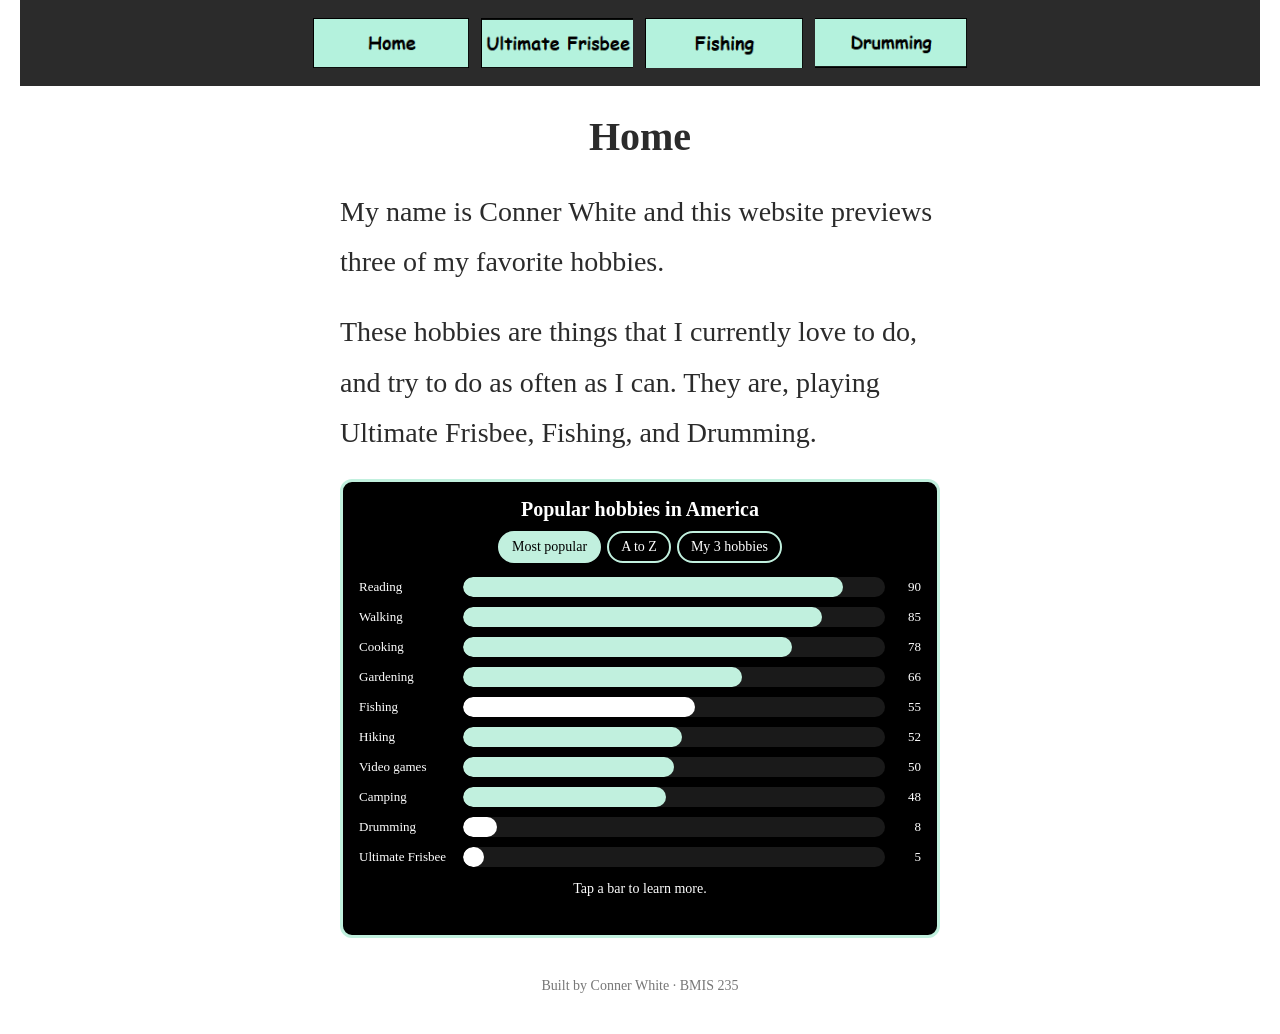
<file: index.html>
<!DOCTYPE html>
<!--
  Author: Conner White
  GU username: cwhite10
  Course: BMIS 235 - HTML-3
-->
<html lang="en">
<head>
<meta charset="utf-8">
<meta name="author" content="YOUR NAME">
<title>Home</title>

<!-- this one line connects the page to the stylesheet -->
<link rel="stylesheet" href="styles.css">
</head>
<body>

<!-- ===== MENU ============================================================
     The menu is four links. Each link wraps an image instead of words.
     Build it once on this page, check that every link works,
     then copy the whole <nav> block and paste it over the menu on the
     other three pages, so every page has the exact same menu.
     ===================================================================== -->
<nav>
    <a href="index.html"><img src="img/home.png" alt="Home"></a>
    <a href="ultimate frisbee.html"><img src="img/ultimate frisbee.png" alt="Ultimate Frisbee"></a>
    <a href="fishing.html"><img src="img/fishing.png" alt="Fishing"></a>
    <a href="drumming.html"><img src="img/drumming.png" alt="Drumming"></a>
</nav>

<h1>Home</h1>
<p>My name is Conner White and this website previews three of my favorite hobbies.</p>
<p>These hobbies are things that I currently love to do, and try to do as often as I can. They are, playing Ultimate Frisbee, Fishing, and Drumming.</p>

<!-- ===== SHOWCASE ======================================================
     This box is empty on purpose. In Part 7 you paste an interactive
     graphic BETWEEN the opening <div> and the closing </div> below.
     ===================================================================== -->
<div class="showcase"><!-- HTML: the graph's heading, filter buttons, bar list and the detail box that shows what you tap -->
<div class="showcase-graph">
  <h2 class="showcase-title">Popular hobbies in America</h2>
  <div class="showcase-controls">
    <button type="button" class="showcase-btn showcase-active" data-mode="popular">Most popular</button>
    <button type="button" class="showcase-btn" data-mode="alpha">A to Z</button>
    <button type="button" class="showcase-btn" data-mode="mine">My 3 hobbies</button>
  </div>
  <div class="showcase-bars"></div>
  <p class="showcase-detail">Tap a bar to learn more.</p>
</div>

<!-- CSS: colors, font and layout for the graph. Every rule starts with .showcase so it can't touch the rest of the page -->
<style>
.showcase .showcase-graph {
  max-width: 600px;
  margin: 20px auto;
  padding: 16px;
  box-sizing: border-box;
  background: #000000;
  color: #FFFFFF;
  border: 3px solid #C1F0DE;
  border-radius: 12px;
  font-family: "Comic Sans MS", "Comic Sans", cursive;
}
.showcase .showcase-title {
  margin: 0 0 10px 0;
  font-size: 20px;
  text-align: center;
  color: #FFFFFF;
}
.showcase .showcase-controls {
  display: flex;
  flex-wrap: wrap;
  gap: 6px;
  justify-content: center;
  margin-bottom: 12px;
}
.showcase .showcase-btn {
  font-family: inherit;
  font-size: 14px;
  padding: 6px 12px;
  background: #000000;
  color: #FFFFFF;
  border: 2px solid #C1F0DE;
  border-radius: 20px;
  cursor: pointer;
}
.showcase .showcase-btn:hover { background: #2a3d36; }
.showcase .showcase-btn.showcase-active {
  background: #C1F0DE;
  color: #000000;
}
.showcase .showcase-bars { min-height: 260px; }
.showcase .showcase-row {
  display: flex;
  align-items: center;
  gap: 8px;
  width: 100%;
  margin: 0 0 6px 0;
  padding: 2px 0;
  background: none;
  border: none;
  color: #FFFFFF;
  font-family: inherit;
  font-size: 13px;
  text-align: left;
  cursor: pointer;
}
.showcase .showcase-label { flex: 0 0 96px; }
.showcase .showcase-track {
  display: block;
  flex: 1;
  height: 20px;
  background: #1a1a1a;
  border-radius: 10px;
  overflow: hidden;
}
.showcase .showcase-fill {
  display: block;
  height: 100%;
  min-width: 6px;
  background: #C1F0DE;
  border-radius: 10px;
  transition: width 0.5s ease, background 0.2s;
}
.showcase .showcase-row.showcase-mine .showcase-fill { background: #FFFFFF; }
.showcase .showcase-row.showcase-dim { opacity: 0.3; }
.showcase .showcase-row.showcase-selected .showcase-label { color: #C1F0DE; font-weight: bold; }
.showcase .showcase-row:focus-visible { outline: 2px solid #FFFFFF; outline-offset: 2px; }
.showcase .showcase-num { flex: 0 0 28px; text-align: right; }
.showcase .showcase-detail {
  min-height: 40px;
  margin: 10px 0 0 0;
  max-width: none;
  font-size: 14px;
  line-height: 1.4;
  text-align: center;
  color: #FFFFFF;
}
@media (prefers-reduced-motion: reduce) {
  .showcase .showcase-fill { transition: none; }
}
</style>

<!-- JavaScript: holds the hobby data, draws the bars, handles the buttons and shows details when a bar is clicked -->
<script>
(function () {
  var root = document.querySelector(".showcase");
  var barsBox = root.querySelector(".showcase-bars");
  var detail = root.querySelector(".showcase-detail");
  var buttons = root.querySelectorAll(".showcase-btn");

  // Popularity score from 0 to 100. These are rough, illustrative numbers.
  // Replace them with figures from a source you cite before you present this as fact.
  var hobbies = [
    { name: "Reading", score: 90, note: "Easy, cheap and done almost anywhere." },
    { name: "Walking", score: 85, note: "The most common way Americans stay active." },
    { name: "Cooking", score: 78, note: "Part hobby, part daily life." },
    { name: "Gardening", score: 66, note: "Big with homeowners of every age." },
    { name: "Fishing", score: 55, note: "One of my favorites. Tens of millions of Americans fish each year.", mine: true },
    { name: "Hiking", score: 52, note: "Grew a lot as people looked for time outdoors." },
    { name: "Video games", score: 50, note: "Played by a big share of all age groups." },
    { name: "Camping", score: 48, note: "Often pairs well with fishing." },
    { name: "Drumming", score: 8, note: "One of my favorites. Fewer people do it, but it is a great workout for the mind and body.", mine: true },
    { name: "Ultimate Frisbee", score: 5, note: "One of my favorites. A small but fast-growing sport.", mine: true }
  ];

  var mode = "popular";
  var selected = null;

  function render() {
    var list = hobbies.slice();
    if (mode === "alpha") {
      list.sort(function (a, b) { return a.name.localeCompare(b.name); });
    } else {
      list.sort(function (a, b) { return b.score - a.score; });
    }

    barsBox.innerHTML = "";
    list.forEach(function (h) {
      var row = document.createElement("button");
      row.type = "button";
      row.className = "showcase-row";
      if (h.mine) row.className += " showcase-mine";
      if (mode === "mine" && !h.mine) row.className += " showcase-dim";
      if (selected === h.name) row.className += " showcase-selected";

      var label = document.createElement("span");
      label.className = "showcase-label";
      label.textContent = h.name;

      var track = document.createElement("span");
      track.className = "showcase-track";
      var fill = document.createElement("span");
      fill.className = "showcase-fill";
      fill.style.width = "0%";
      track.appendChild(fill);

      var num = document.createElement("span");
      num.className = "showcase-num";
      num.textContent = h.score;

      row.appendChild(label);
      row.appendChild(track);
      row.appendChild(num);

      row.addEventListener("click", function () {
        selected = h.name;
        detail.textContent = h.name + " (score " + h.score + "/100): " + h.note;
        render();
      });

      barsBox.appendChild(row);
      // set the width after adding the row so the bar animates in
      setTimeout(function () { fill.style.width = h.score + "%"; }, 20);
    });
  }

  buttons.forEach(function (btn) {
    btn.addEventListener("click", function () {
      mode = btn.getAttribute("data-mode");
      buttons.forEach(function (b) { b.classList.remove("showcase-active"); });
      btn.classList.add("showcase-active");
      render();
    });
  });

  render();
})();
</script></div>

<!-- Footer: fill in your name -->
<footer>Built by Conner White &middot; BMIS 235</footer>

</body>
</html>
</file>
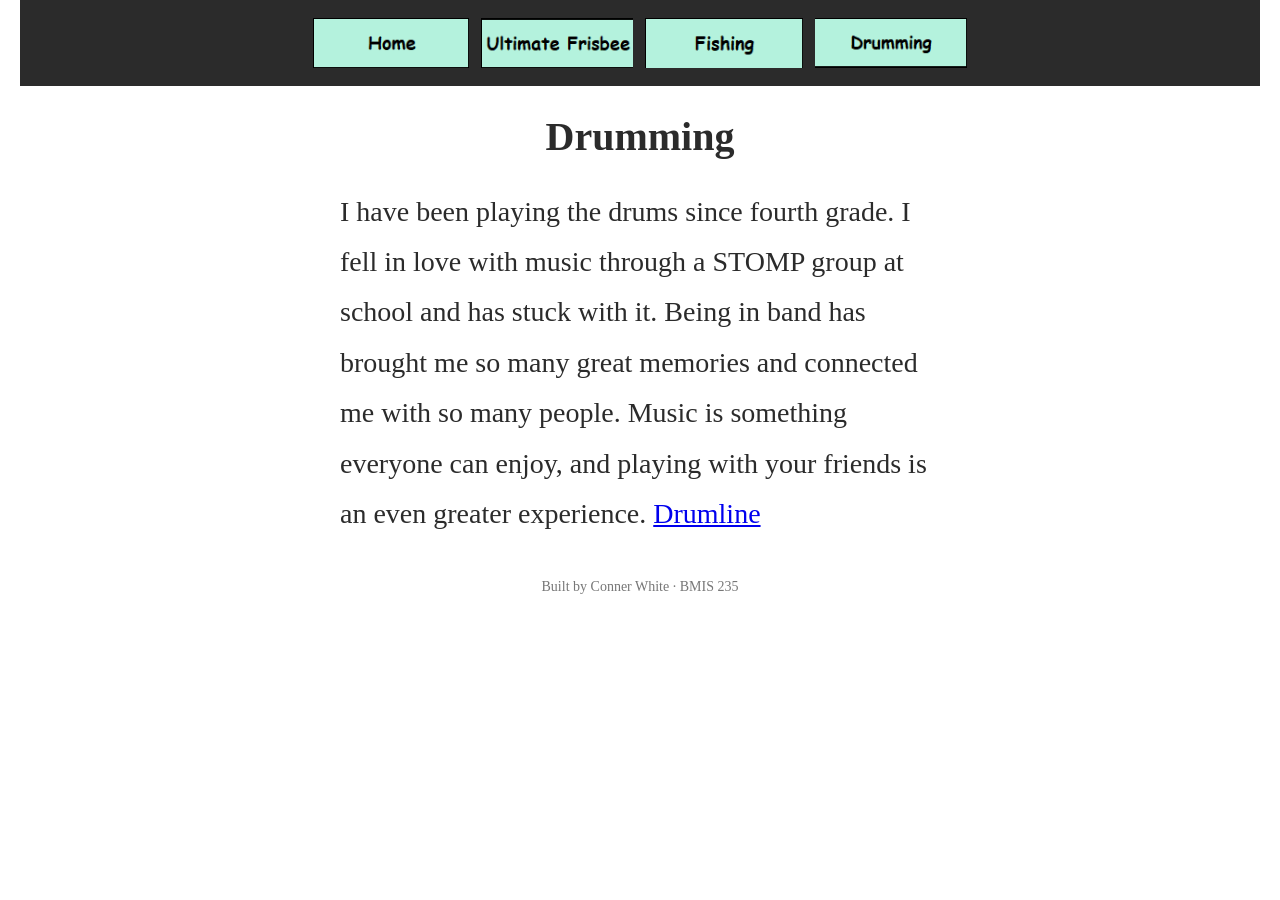
<file: drumming.html>
<!DOCTYPE html>
<!--
  Author: Conner White
  GU username: cwhite10
  Course: BMIS 235 - HTML-3
-->
<html lang="en">
<head>
<meta charset="utf-8">
<meta name="Conner White" content="My Hobbies">
<title>Drumming</title>
  <link rel="stylesheet" href="styles.css">
</head>
<body>

<!-- ===== MENU ============================================================
     The menu is four links. Each link wraps an image instead of words.
     Build it once on this page, check that every link works,
     then copy the whole <nav> block and paste it over the menu on the
     other three pages, so every page has the exact same menu.
     ===================================================================== -->
<nav>
   <a href="index.html"><img src="img/home.png" alt="Home"></a>
    <a href="ultimate frisbee.html"><img src="img/ultimate frisbee.png" alt="Ultimate Frisbee"></a>
    <a href="fishing.html"><img src="img/fishing.png" alt="Fishing"></a>
    <a href="drumming.html"><img src="img/drumming.png" alt="Drumming"></a>
</nav>

<h1>Drumming</h1>
<p>I have been playing the drums since fourth grade. I fell in love with music through a STOMP group at school and has stuck with it. Being in band has brought me so many great memories and connected me with so many people. Music is something everyone can enjoy, and playing with your friends is an even greater experience.
<a href=https://www.gonzaga.edu/college-of-arts-sciences/departments/music/bulldog-band>Drumline<a/></p>

<!-- Footer: fill in your name -->
<footer>Built by Conner White &middot; BMIS 235</footer>

</body>
</html>
</file>
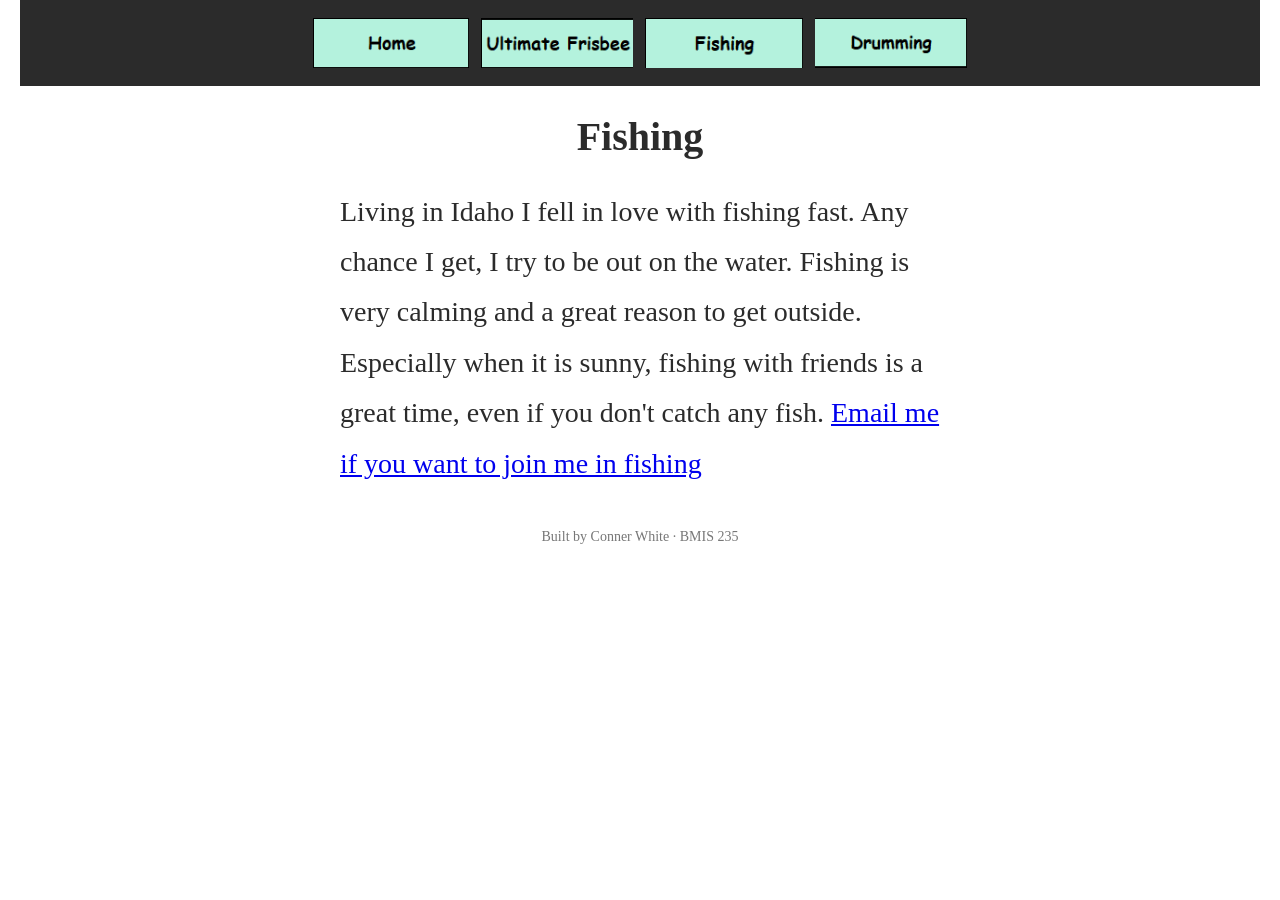
<file: fishing.html>
<!DOCTYPE html>
<!--
  Author: Conner White
  GU username: cwhite10
  Course: BMIS 235 - HTML-3
-->
<html lang="en">
<head>
<meta charset="utf-8">
<meta name="Conner White" content="My Hobbies">
<title>Fishing</title>

<!-- this one line connects the page to the stylesheet -->
<link rel="stylesheet" href="styles.css">
</head>
<body>

<!-- ===== MENU ============================================================
     The menu is four links. Each link wraps an image instead of words.
     Build it once on this page, check that every link works,
     then copy the whole <nav> block and paste it over the menu on the
     other three pages, so every page has the exact same menu.
     ===================================================================== -->
<nav>
  <a href="index.html"><img src="img/home.png" alt="Home"></a>
    <a href="ultimate frisbee.html"><img src="img/ultimate frisbee.png" alt="Ultimate Frisbee"></a>
    <a href="fishing.html"><img src="img/fishing.png" alt="Fishing"></a>
    <a href="drumming.html"><img src="img/drumming.png" alt="Drumming"></a>
</nav>

<h1>Fishing</h1>
<p>Living in Idaho I fell in love with fishing fast. Any chance I get, I try to be out on the water. Fishing is very calming and a great reason to get outside. Especially when it is sunny, fishing with friends is a great time, even if you don't catch any fish.
<a href="mailto:cwhite10@zagmail.gonzaga.edu"> Email me if you want to join me in fishing<a/></p>

<!-- Footer: fill in your name -->
<footer>Built by Conner White &middot; BMIS 235</footer>

</body>
</html>
</file>
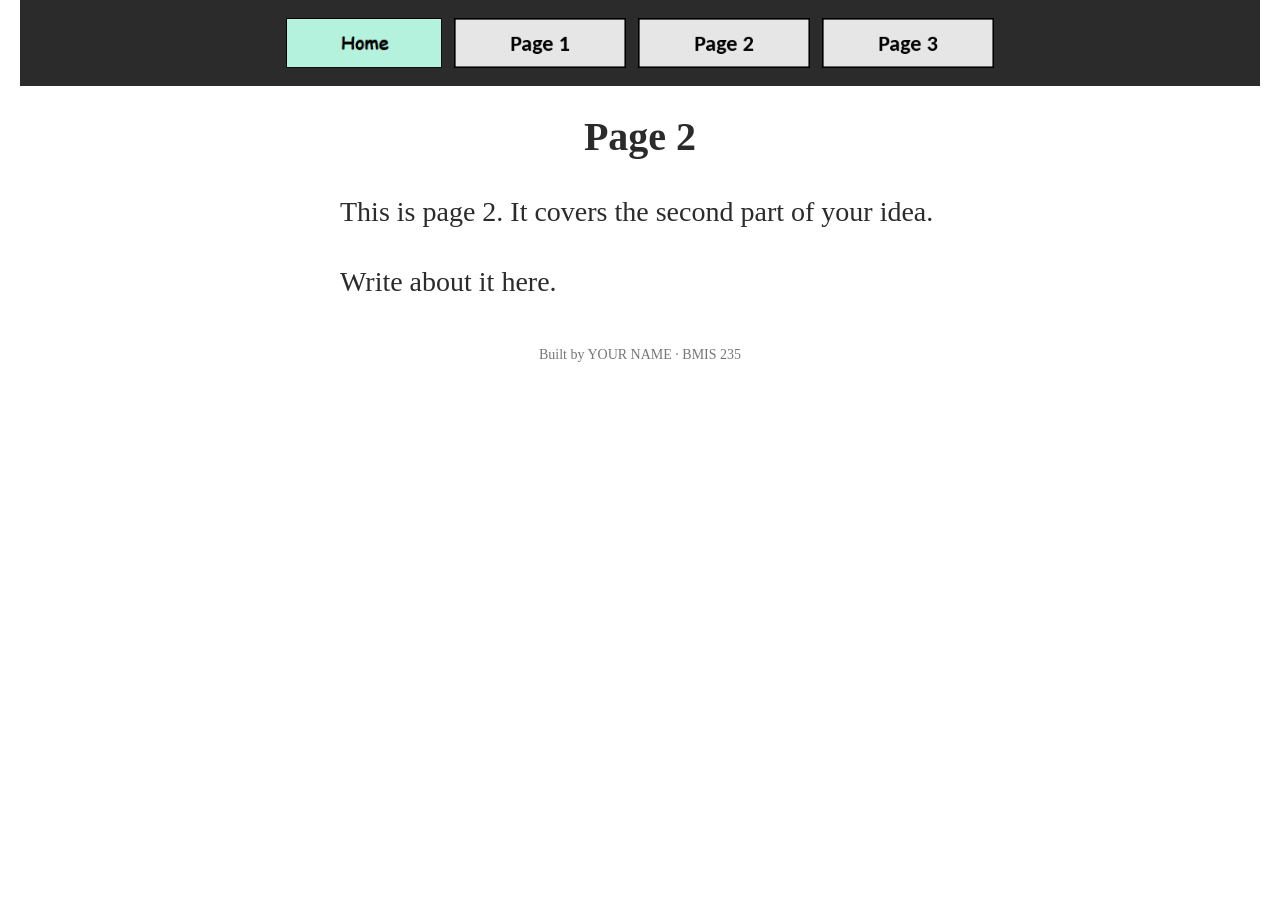
<file: page2.html>
<!DOCTYPE html>
<!--
  Author: YOUR NAME
  GU username: YOUR-GU-USERNAME
  Course: BMIS 235 - HTML-3
-->
<html lang="en">
<head>
<meta charset="utf-8">
<meta name="author" content="YOUR NAME">
<title>Page 2</title>

<!-- this one line connects the page to the stylesheet -->
<link rel="stylesheet" href="styles.css">
</head>
<body>

<!-- ===== MENU ============================================================
     The menu is four links. Each link wraps an image instead of words.
     Build it once on this page, check that every link works,
     then copy the whole <nav> block and paste it over the menu on the
     other three pages, so every page has the exact same menu.
     ===================================================================== -->
<nav>
    <a href="index.html"><img src="img/home.png" alt="Home"></a>
    <a href="page1.html"><img src="img/page1.png" alt="Page 1"></a>
    <a href="page2.html"><img src="img/page2.png" alt="Page 2"></a>
    <a href="page3.html"><img src="img/page3.png" alt="Page 3"></a>
</nav>

<h1>Page 2</h1>
<p>This is page 2. It covers the second part of your idea.</p>
<p>Write about it here.</p>

<!-- Footer: fill in your name -->
<footer>Built by YOUR NAME &middot; BMIS 235</footer>

</body>
</html>
</file>
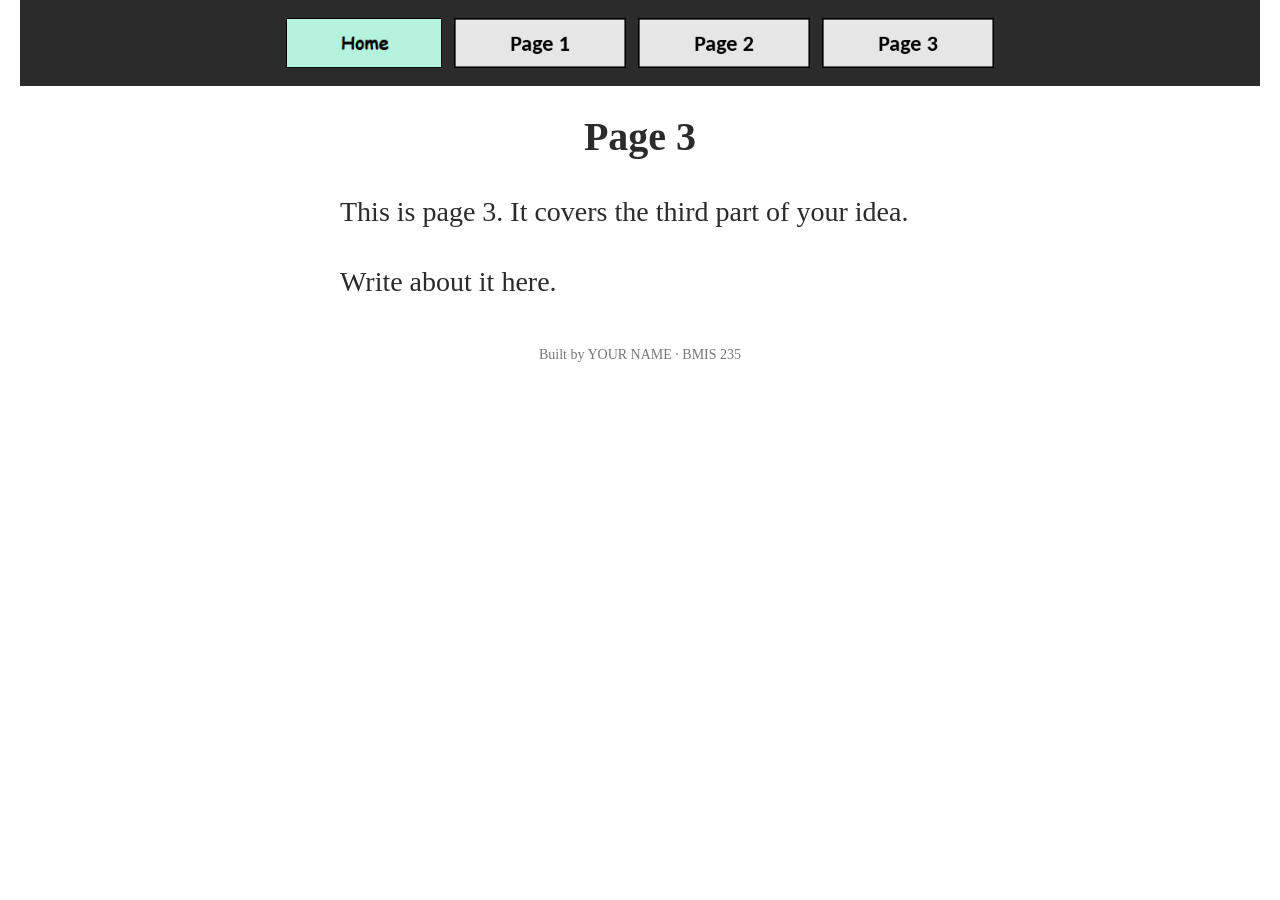
<file: page3.html>
<!DOCTYPE html>
<!--
  Author: YOUR NAME
  GU username: YOUR-GU-USERNAME
  Course: BMIS 235 - HTML-3
-->
<html lang="en">
<head>
<meta charset="utf-8">
<meta name="author" content="YOUR NAME">
<title>Page 3</title>
  <link rel="stylesheet" href="styles.css">
</head>
<body>

<!-- ===== MENU ============================================================
     The menu is four links. Each link wraps an image instead of words.
     Build it once on this page, check that every link works,
     then copy the whole <nav> block and paste it over the menu on the
     other three pages, so every page has the exact same menu.
     ===================================================================== -->
<nav>
    <a href="index.html"><img src="img/home.png" alt="Home"></a>
    <a href="page1.html"><img src="img/page1.png" alt="Page 1"></a>
    <a href="page2.html"><img src="img/page2.png" alt="Page 2"></a>
    <a href="page3.html"><img src="img/page3.png" alt="Page 3"></a>
</nav>

<h1>Page 3</h1>
<p>This is page 3. It covers the third part of your idea.</p>
<p>Write about it here.</p>

<!-- Footer: fill in your name -->
<footer>Built by YOUR NAME &middot; BMIS 235</footer>

</body>
</html>
</file>
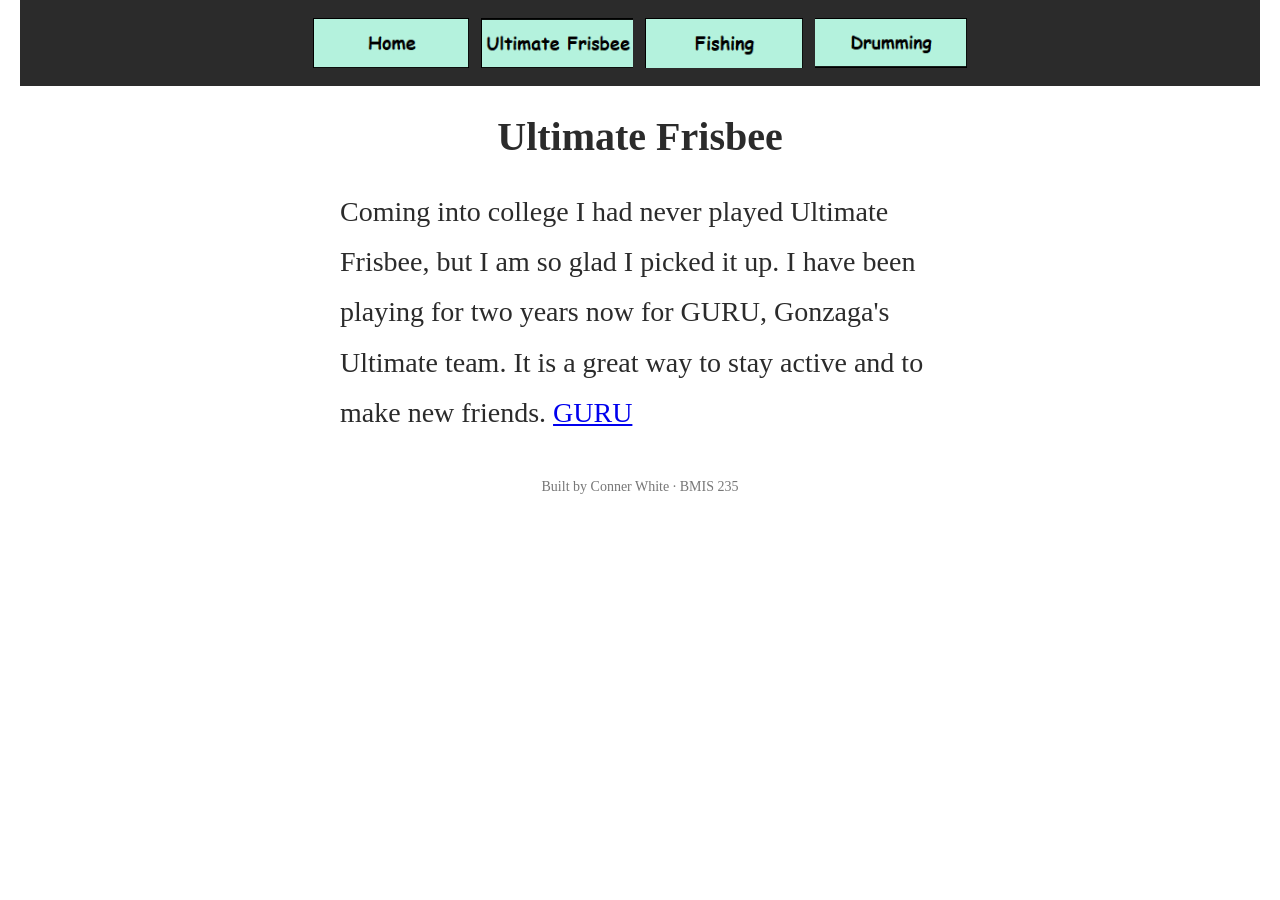
<file: ultimate frisbee.html>
<!DOCTYPE html>
<!--
  Author: Conner White
  GU username: cwhite10
  Course: BMIS 235 - HTML-3
-->
<html lang="en">
<head>
<meta charset="utf-8">
<meta name="Conner White" content="My Hobbies">
<title>Ultimate Frisbee</title>

<!-- this one line connects the page to the stylesheet -->
<link rel="stylesheet" href="styles.css">
</head>
<body>

<!-- ===== MENU ============================================================
     The menu is four links. Each link wraps an image instead of words.
     Build it once on this page, check that every link works,
     then copy the whole <nav> block and paste it over the menu on the
     other three pages, so every page has the exact same menu.
     ===================================================================== -->
<nav>
<a href="index.html"><img src="img/home.png" alt="Home"></a>
    <a href="ultimate frisbee.html"><img src="img/ultimate frisbee.png" alt="Ultimate Frisbee"></a>
    <a href="fishing.html"><img src="img/fishing.png" alt="Fishing"></a>
    <a href="drumming.html"><img src="img/drumming.png" alt="Drumming"></a>
</nav>

<h1>Ultimate Frisbee</h1>
<p>Coming into college I had never played Ultimate Frisbee, but I am so glad I picked it up. I have been playing for two years now for GURU, Gonzaga's Ultimate team. It is a great way to stay active and to make new friends.
<a href=https://www.gonzagabulletin.com/sports/discover-the-ultimate-sport-club-frisbee-finding-more-popularity-at-gu/article_d40eaac8-db03-11e7-a52d-071f87bfefa2.html> GURU <a/></p>

<!-- Footer: fill in your name -->
<footer>Built by Conner White &middot; BMIS 235</footer>

</body>
</html>
</file>
<file: styles.css>
/* =====================================================================
   styles.css  ·  YOUR BRAND
   ---------------------------------------------------------------------
   This one file is your brand guide. Every page that links to it gets
   the same font, the same colors and the same spacing.
   Change a color here once, and every page changes.

   Use the same font and colors you picked for your Excel menu images,
   so the menu and the pages look like one brand.
   ===================================================================== */

body {
    font-family: "Comic Sans MS", "Comic Sans", cursive;
    background-color: #FFFFFF;
    color: #2b2b2b;
    margin: 0;
    padding: 0 20px 40px 20px;
}

/* the menu at the top of every page */
nav {
    background-color: #2b2b2b;
    padding: 14px;
    text-align: center;
}

/* every image inside the menu is forced to the same height.
   If your images still look different sizes, their WIDTHS are
   different: go back to Excel and make every cell the same size. */
nav img {
    height: 50px;
    margin: 4px;
    vertical-align: middle;
}

/* no underline or border around the image links */
nav a {
    text-decoration: none;
}

h1 {
    color: #2b2b2b;
    text-align: center;
    font-size: 40px;
}

p {
    max-width: 600px;
    margin: 20px auto;
    font-size: 28px;
    line-height: 1.8;
}

footer {
    text-align: center;
    font-size: 14px;
    color: #777777;
    margin-top: 40px;
}
</file>
